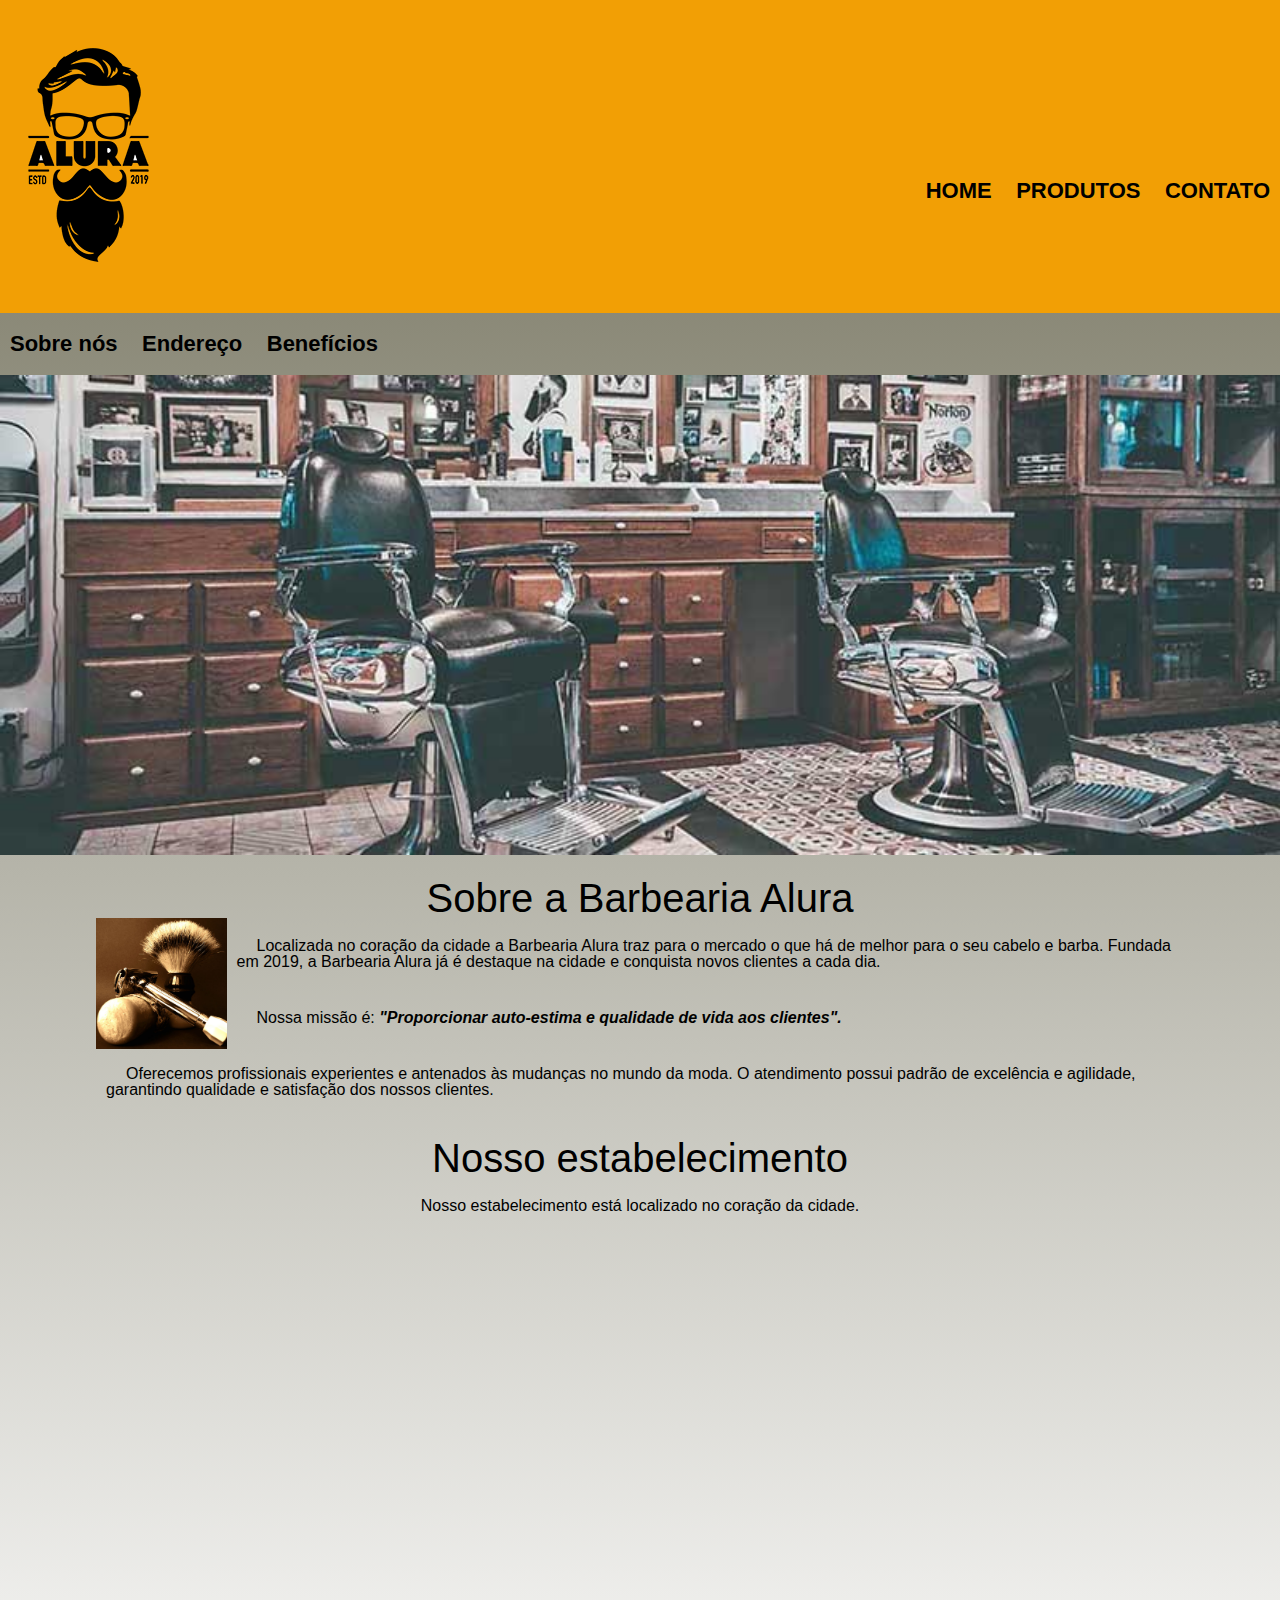
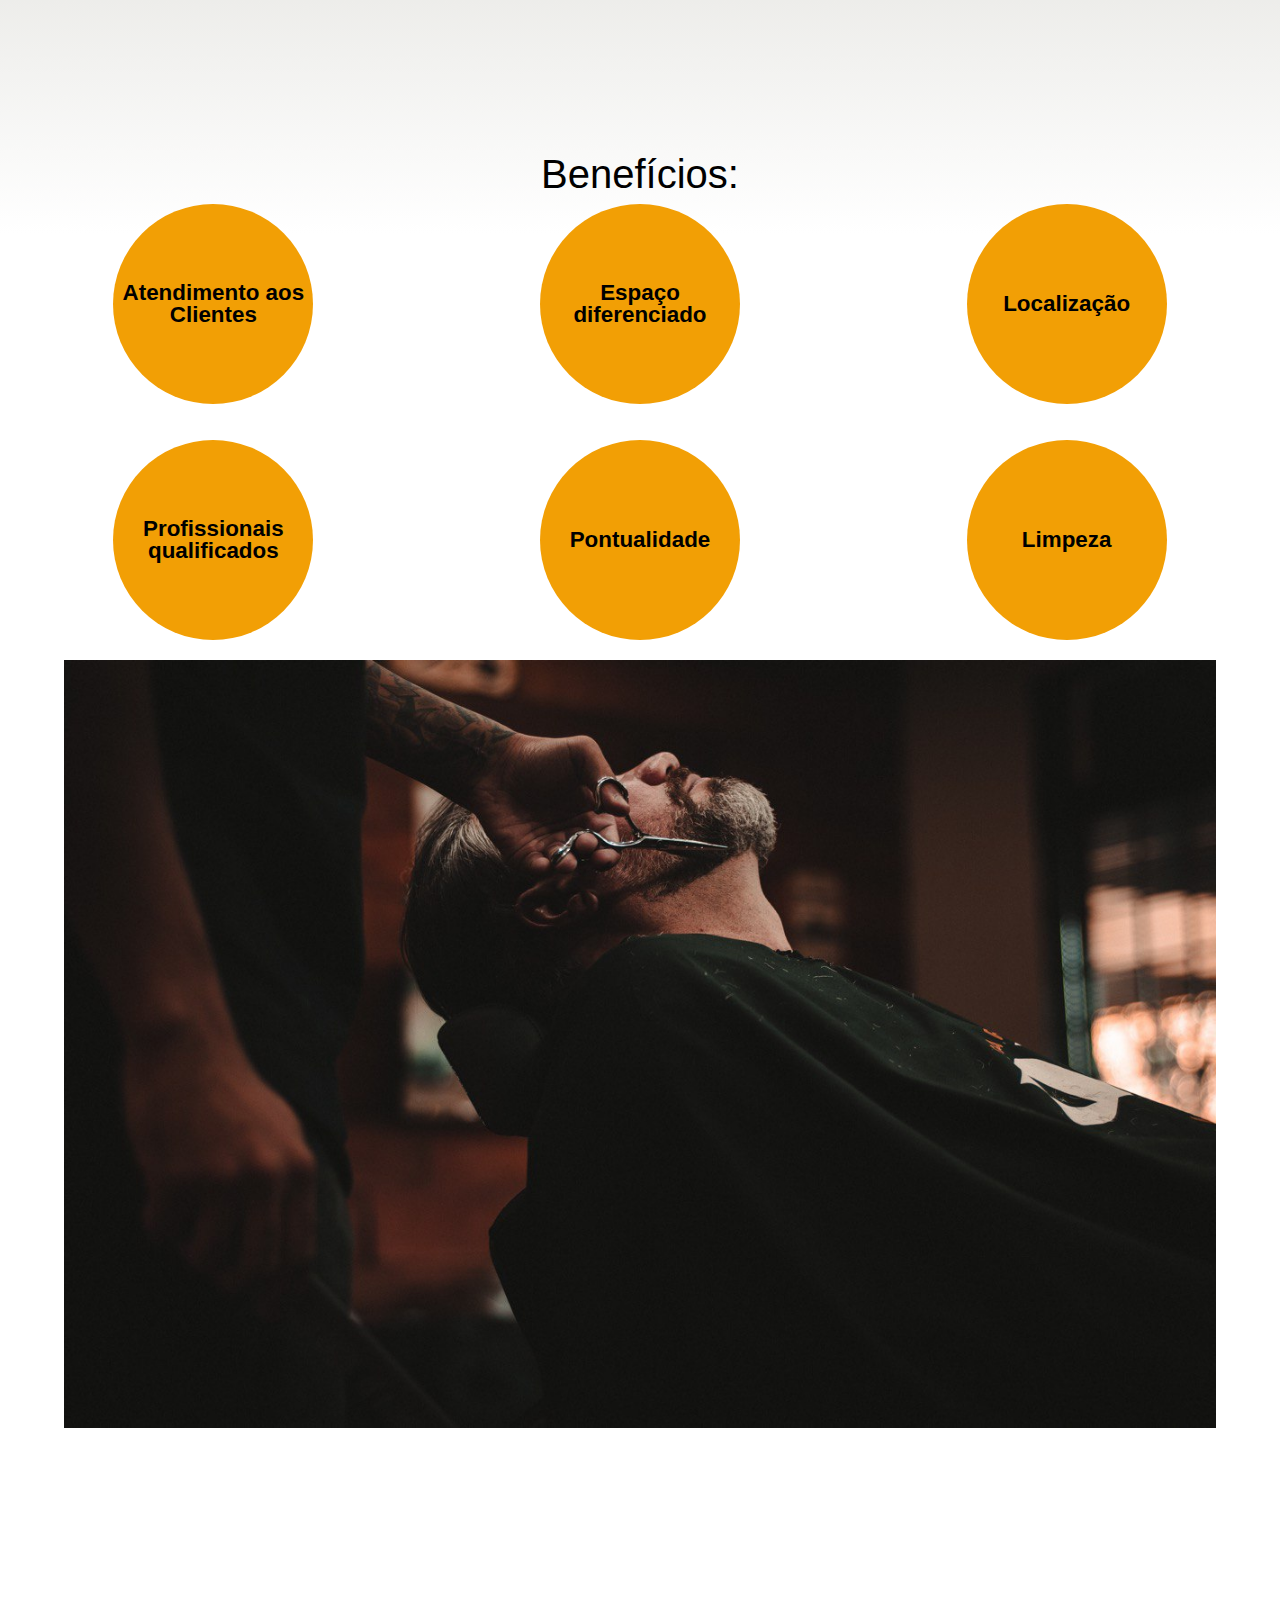
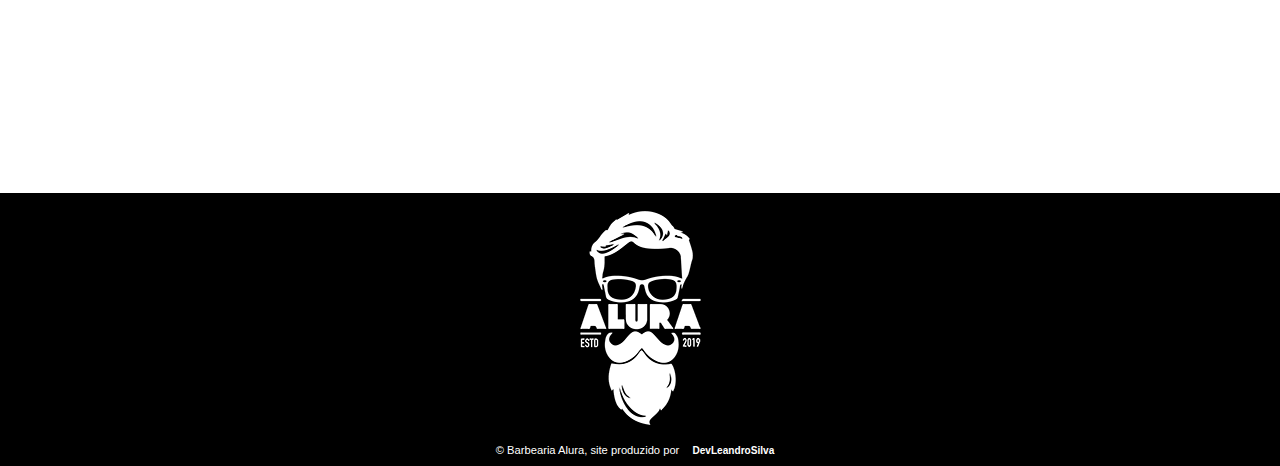
<file: index.html>
<!DOCTYPE html>
<html lang="en">
<head>
    <meta charset="UTF-8">
    <meta http-equiv="X-UA-Compatible" content="IE=edge">
    <meta name="viewport" content="width=device-width, initial-scale=1.0">
    <link rel="stylesheet" href="reset.css">
    <link rel="icon" href="image/imagens/logo.png">
    <link rel="stylesheet" href="style.css">
    <link rel="stylesheet" href="produtos.html">
    <link rel="stylesheet" href="contato.html">
    <title>Barbearia Alura</title>
</head>
<body>
    <header>
            <div class="caixa">
                <h1>
                    <img
                        class="logo"
                        src="image/imagens/logo.png"
                        alt=""
                    >
                </h1>
                <nav>
                    <ul
                        class="listanavegacao"
                    >
                        <li>
                            <a
                                href="index.html"
                                >
                                Home
                            </a>
                        </li>
                        <li>
                            <a
                                href="produtos.html"
                                >
                                Produtos
                            </a>
                        </li>
                        <li>
                            <a href="contato.html"
                                >
                                Contato
                            </a>
                        </li>
                    </ul>
                </nav>
            </div>
    </header>
<section>
   <div
        class="atalho"
    >
        <nav class="atalho">
            <ul>
                <li>
                    <a
                        href="#sobrenos"
                    >
                        Sobre nós  
                    </a>
                </li>
                <li>
                    <a
                        href="#localizacao"
                    >
                        Endereço
                    </a>
                </li>
                <li>
                    <a
                        href="#beneficios"
                    >
                        Benefícios
                    </a>
                </li>
            </ul>
        </nav>
   </div>
</section>
    <img
        class="banner"
        src="image/banner/banner.jpg"
        alt=""
    >

<main
        class="conteudocentral"
>
        <section
            id="sobrenos"
            class="sobrealura"
        >
            <h2
                class="subtitulo-principal"
            >
                Sobre a Barbearia Alura
            </h2>
        <img
            class="utensilios"
            src="image/imagens/utensilios.jpg"
            alt=""
        >
            <p>
                Localizada no coração da cidade a
                <strong>
                    Barbearia Alura
                </strong>
                traz para o mercado o que há de melhor para o seu cabelo e barba. Fundada em 2019, a Barbearia Alura já é destaque na cidade e conquista novos clientes a cada dia.
            </p>
        
    <p
                class="missao"
            >
        <em>
                Nossa missão é:
            <strong
                    class="qualidadedevida"
            >
                "Proporcionar auto-estima e qualidade de vida aos clientes".
            </strong>
        </em>
    </p>
        
            <p>
                Oferecemos profissionais experientes e antenados às mudanças no mundo da moda. O atendimento possui padrão de excelência e agilidade, garantindo qualidade e satisfação dos nossos clientes.
            </p>
        </section>
</main>

    <section
            class="mapa"
    >
        <h1 
            id="localizacao"
            class="endereco"
        >
            Nosso estabelecimento
        </h1>
        <p>
            Nosso estabelecimento está localizado no coração da cidade.
        </p>
        <iframe
            class="mapaconteudo"
            src="https://www.google.com/maps/embed?pb=!1m16!1m12!1m3!1d234034.46599586826!2d-46.7322501654361!3d-23.57603728050047!2m3!1f0!2f0!3f0!3m2!1i1024!2i768!4f13.1!2m1!1ssao%20paulo%20alura!5e0!3m2!1spt-BR!2sbr!4v1660836579202!5m2!1spt-BR!2sbr"
            width="600"
            height="450"
            style="border:0;"
            allowfullscreen=""
            loading="lazy"
            referrerpolicy="no-referrer-when-downgrade"
        >
        </iframe>

    </section>
<div>
    <h3
        id="beneficios"
        class="beneficiotexto"
    >
        Benefícios:
    </h3>
    <div
        class="conteudo-beneficio"
    >
        <section class="organizador">
            <ul
             class="listabeneficio"
            >
            
                    <li
                        class="bene"
                    >
            
                        <p>Atendimento aos Clientes</p>
                    </li>
                    <br>
                    <li
                        class="bene"
                    >
            
                        <p>Espaço diferenciado</p>
                    </li>
                    <br>
                    <li
                        class="bene"
                    >
            
                        <p>Localização</p>
                    </li>
                </ul>
                <br>
                <ul
                    class="listabeneficio"
                >
                    <li
                        class="bene"
            
                    >
            
                        <p>Profissionais qualificados</p>
                    </li>
                    <br>
                    <li
                        class="bene"
                    >
            
                        <p>Pontualidade</p>
                    </li>
                    <br>
                    <li
                        class="bene"
                    >
            
                        <p>Limpeza</p>
                    </li>
            
            
            </ul>
            
        </section>
        <img
            class="imagembeneficio"
            src="image/beneficio/beneficios.jpg"
        
        >
    </div>
</div>
<iframe
    class="videoyoutube"
    width="560"
    height="315"
    src="https://www.youtube.com/embed/wcVVXUV0YUY"
    title="YouTube video player"
    frameborder="0"
    allow="accelerometer; autoplay; clipboard-write; encrypted-media; gyroscope; picture-in-picture"
    allowfullscreen>
</iframe>
        <footer>
            <img
                class="logofooter"
                src="image/imagens/logo-branco.png"
                alt=""
            >
            <p>
               &copy; Barbearia Alura, site produzido por
               <a
                    class="copy"
                    href=""
                    
                >
                    DevLeandroSilva
                </a>
            </p>
        </footer>
</body>
</html>
</file>
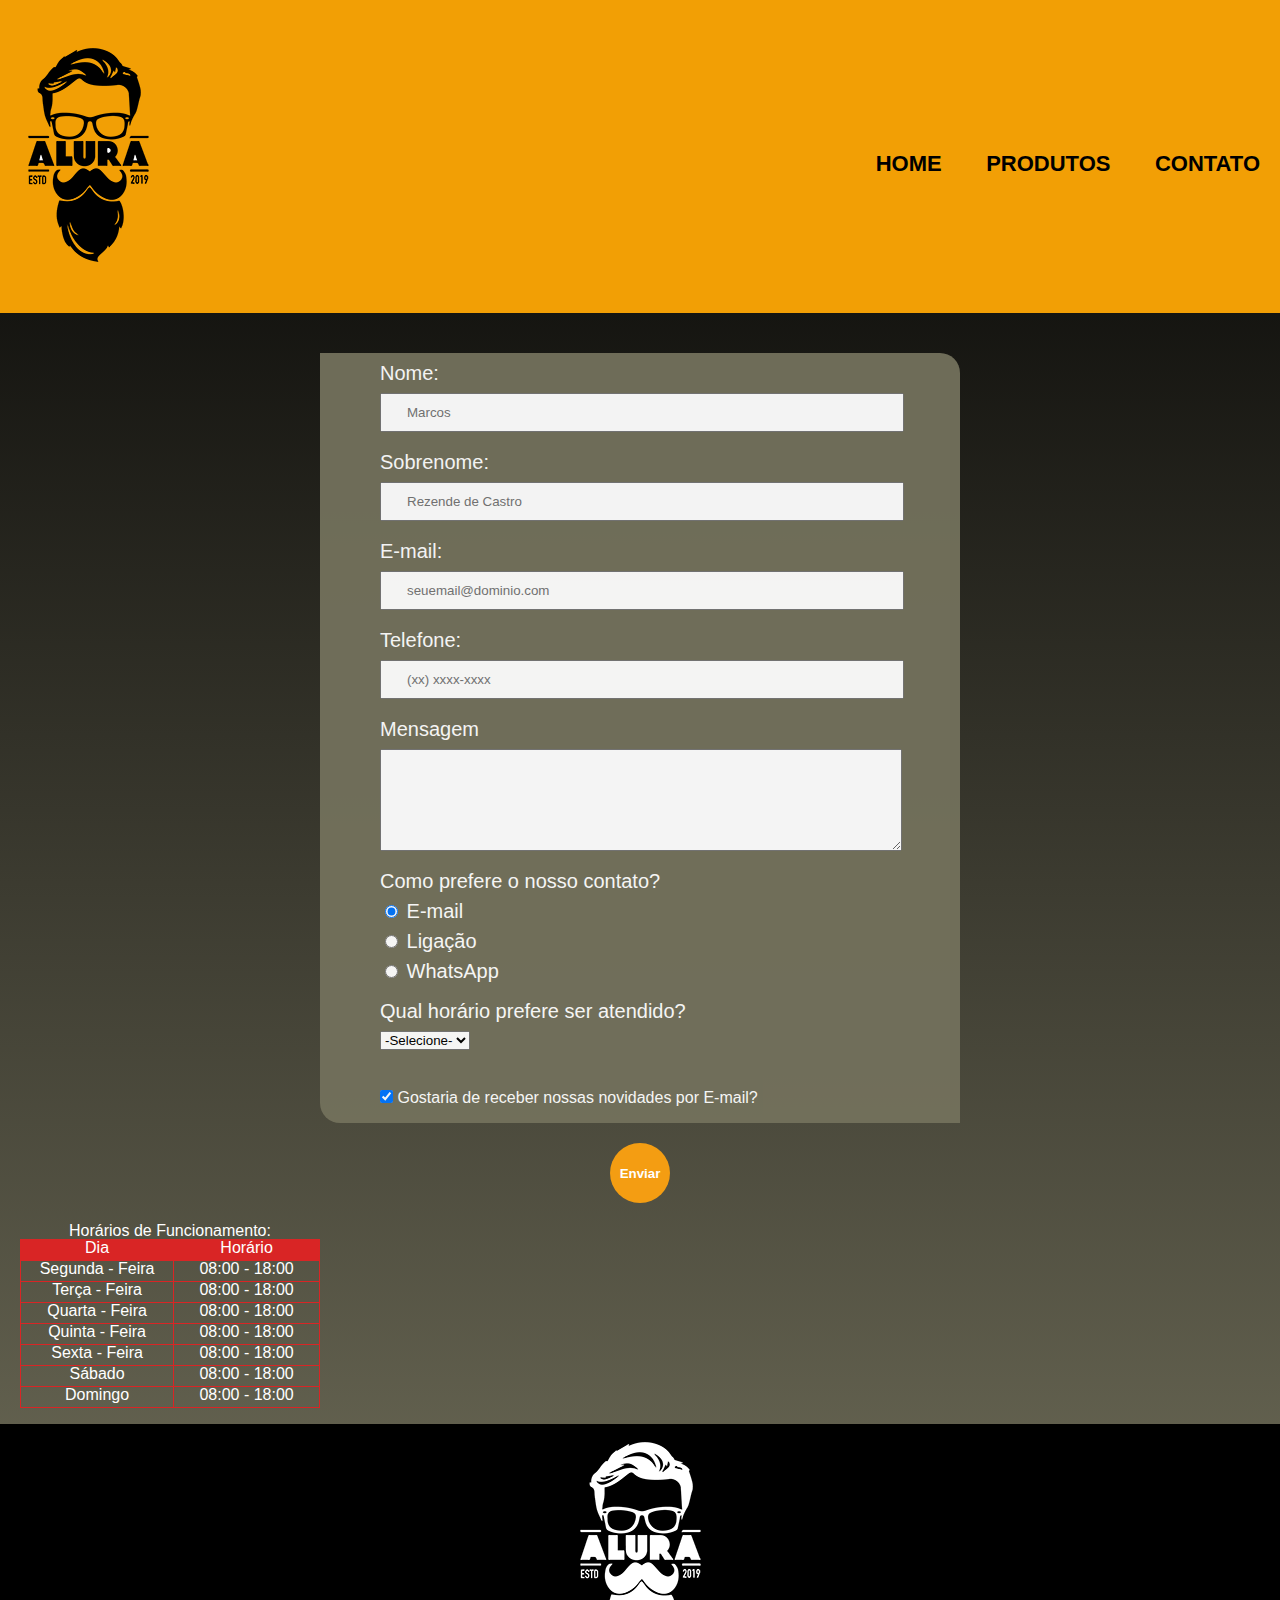
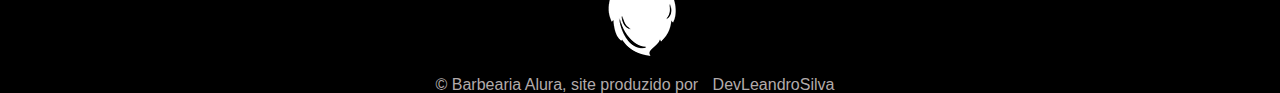
<file: contato.html>
<!DOCTYPE html>
<html lang="en">
<head>
    <meta charset="UTF-8">
    <meta http-equiv="X-UA-Compatible" content="IE=edge">
    <meta name="viewport" content="width=device-width, initial-scale=1.0">
    <link rel="icon" href="image/imagens/logo.png">
    <link rel="stylesheet" href="reset.css">
    <link rel="stylesheet" href="contato.css">
    <link rel="stylesheet" href="index.html">
    <link rel="stylesheet" href="produtos.html">
    <title>Contato-Alura</title>
</head>
<body>
    <header>
        <div class="caixa">
            <h1>
                <img
                class="logo"
                src="image/imagens/logo.png" alt=""
                >
            </h1>
            <nav>
                <ul
                    class="listanavegacao"
                >
                    <li>
                        <a
                            href="index.html"
                            >
                            Home
                        </a>
                    </li>
                    <li>
                        <a
                            href="produtos.html"
                            >
                            Produtos
                        </a>
                    </li>
                    <li>
                        <a href="contato.html"
                            >
                            Contato
                        </a>
                    </li>
                </ul>
            </nav>
        </div>
    </header>
    <div class="bkg">


    <main>
        
            <form>
                <label
                    for="nome"
                    class="name"
                >
                    Nome:
                </label>
    
                <input
                    placeholder="Marcos"
                    type="text"
                    name="nome"
                    id="nome"
                    class="padraodados"
                    required
                >
                <label
                    for="sobrenome"
                >
                Sobrenome:
            </label>
    
            <input
                placeholder="Rezende de Castro"
                type="text"
                name="sobrenome"
                id="sobrenome"
                class="padraodados"
                required
    
            >
                <label
                    for="email"
                >
                    E-mail:
                </label>
                <input
                    placeholder="seuemail@dominio.com"
                    type="email"
                    name="email"
                    id="email"
                    class="padraodados"
                   required
    
                >
                <label
                for="telefone"
                >
                Telefone:
                </label>
                <input
                placeholder="(xx) xxxx-xxxx"
                    type="tel"
                    name="telefone"
                    id="telefone"
                    class="padraodados"
                    required
    
                >
    
            <label
                for="mensagem"
                >
                Mensagem
            </label>
    
                <textarea
                    name="mensagem"
                    id="mensagem"
                    class="padraodados"
    
                >
                </textarea>
    
                    <p
                    class="preferenciacontato"
                    >
                        Como prefere o nosso contato?
                    </p>
                    <div class="radios">
                        <label
                            for="emailradio"
                        >
                        <input
                            type="radio"
                            value="emailradio"
                            name="contato"
                            id="emailradio"
                            checked
                        >
                            E-mail
                        </label>
                    </div>
                    <div class="radios">
                        <label
                            for="ligacaoradio"
                        >
                        <input
                            type="radio"
                            value="ligacaoradio"
                            name="contato"
                            id="ligacaoradio"
                        >
                        Ligação
                        </label>
                    </div>
    
                    <div class="radios">
                        <label
                            for="whatsappradio"
                        >
                        <input
                            type="radio"
                            value="Whatsapp"
                            name="contato"
                            id="whatsappradio"
    
                        >
                        WhatsApp
                        </label>
                    </div>
    
               <!--condigo turno de atendimento-->
                    <div>
                        <p class="gostaria-atendido">
                            Qual horário prefere ser atendido?
                        </p>
                        <select
                        >
                        <option
                            value="Selecione"
                            >
                            -Selecione-
                        </option>
                        <option
                            value="manha"
                        >
                            Manhã
                        </option>
                        <option
                            value="tarde"
                        >
                            Tarde
                        </option>
                        <option value="noite">Noite</option>
                        </select>
                    </div>
                </label>
    
    
    
                    <div class="gostaria-atendido">
    
                        <input
                            type="checkbox"
                            class="checkbox"
                            required
                            checked
                        >
                        Gostaria de receber nossas novidades por E-mail?
    
                </div>
    
            
            </form>
       
    </main>
</div>

    
                <input
                    type="submit"
                    name="enviar"
                    value="Enviar"
                    id="enviar"
                    class="enviar"
                >
                <div class="funcionamento">
                    Horários de Funcionamento:
    
                <table>
                    <thead>
                        <tr>
                            <td>Dia</td>
                            <td>Horário</td>
                        </tr>
                    </thead>
                    <tr>
                        <td>Segunda - Feira</td>
                        <td>08:00 - 18:00</td>
                    </tr>
                    <tr>
                        <td>Terça - Feira</td>
                        <td>08:00 - 18:00</td>
                    </tr>
    
                    <tr>
                        <td>Quarta - Feira</td>
                        <td>08:00 - 18:00</td>
                    </tr>
    
                    <tr>
                        <td>Quinta - Feira</td>
                        <td>08:00 - 18:00</td>
                    </tr>
    
                    <tr>
                        <td>Sexta - Feira</td>
                        <td>08:00 - 18:00</td>
                    </tr>
    
                    <tr>
                        <td>Sábado</td>
                        <td>08:00 - 18:00</td>
                    </tr>
    
                    <tr>
                        <td>Domingo</td>
                        <td>08:00 - 18:00</td>
                    </tr>
    
                </table>
            </div>
<br>
            <footer>
        <img
            class="logofooter"
            src="image/imagens/logo-branco.png"
            alt=""
        >
        <p>
           &copy; Barbearia Alura, site produzido por           <a
                class="copy"
                href=""
                
            >
            DevLeandroSilva
            </a>
        </p>
    </footer>
    
</body>
</html>
</file>
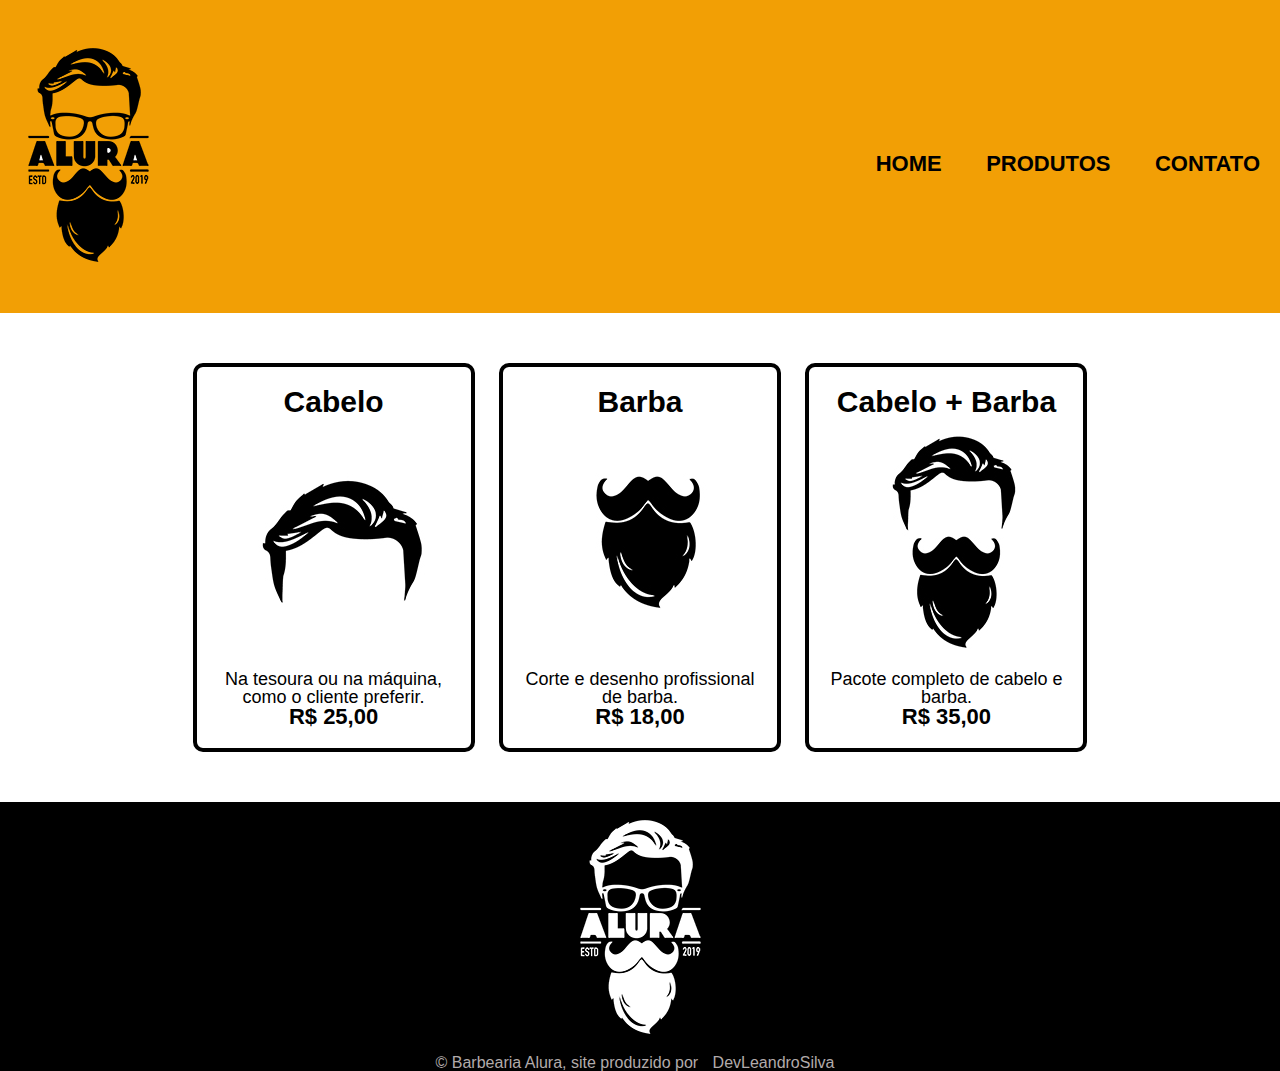
<file: produtos.html>
<!DOCTYPE html>
<html lang="en">
<head>
    <meta charset="UTF-8">
    <meta http-equiv="X-UA-Compatible" content="IE=edge">
    <meta name="viewport" content="width=device-width, initial-scale=1.0">
    
    <link rel="stylesheet" href="index.html">
    <link rel="icon" href="image/imagens/logo.png">
    <link rel="stylesheet" href="reset.css">
    <link rel="stylesheet" href="produtos.css">
    <link rel="stylesheet" href="contato.html">
    <title>Produtos-Alura</title>
</head>
<body>
    <header>
        <div class="caixa">
            <h1>
                <img
                class="logo"
                src="image/imagens/logo.png" alt=""
                >
            </h1>
            <nav>
                <ul
                    class="listanavegacao"
                >
                    <li>
                        <a
                            href="index.html"
                            >
                            Home
                        </a>
                    </li>
                    <li>
                        <a
                            href="produtos.html"
                            >
                            Produtos
                        </a>
                    </li>
                    <li>
                        <a href="contato.html"
                            >
                            Contato
                        </a>
                    </li>
                </ul>
            </nav>
        </div>
    </header>
   <main>
    <ul class="produtos">
            <li
                class="espacoitem">
                <h2
                    class="corte-titulo"
                    >
                    Cabelo
                </h2>
                <img
                    class="imagempassamouse"
                    src="image/imagens/cabelo.jpg"
                    alt=""
                >
                <p
                    class="descricaoproduto">
                    Na tesoura ou na máquina, como o cliente preferir.
                </p>
                <p>
                    <r1>
                       R$ 25,00
                    </r1>
                </p>
            </li>

            <li
                class="espacoitem">
                <h2
                    class="corte-titulo"
                    >
                    Barba
                </h2>
                <img
                    src="image/imagens/barba.jpg"
                    alt=""
                >
                <p
                    class="descricaoproduto">
                    Corte e desenho profissional de barba.
                </p>
                <p>
                    <r1>
                        R$  18,00
                    </r1>
                </p>
            </li>
    
            <li
                class="espacoitem">
                <h2
                    class="corte-titulo"
                    >
                    Cabelo + Barba
                </h2>

                <img
                    src="image/imagens/cabelo+barba.jpg"
                    alt=""
                >
                <p
                    class="descricaoproduto">
                    Pacote completo de cabelo e barba.
                </p>
                <p>
                    <r1>
                        R$  35,00
                    </r1>
                </p>
            </li>
    </ul>
   </main>
    <footer>
        <img
            class="logofooter"
            src="image/imagens/logo-branco.png"
            alt=""
        >
        <p>
           &copy; Barbearia Alura, site produzido por           <a
                class="copy"
                href=""
                
            >
            DevLeandroSilva
            </a>
        </p>
    </footer>
</body>
</html>
</file>
<file: style.css>
@charset 'UTF-8';
*{
    font-family: var(--fontFamily);
}
:root{
    --colorBg: #8C1F28;
    --fontFamily: arial;

    --color1: #01415B;
    --color2: #005148;
    --color3: #019587;
    --color4: #A6BC09;
    --color5: #CCEA8D;
    --color6: #591C21;
    --color7: #044040;
    --color8: #D92525;
    --color9:  #F29F05;
    --color10: #000000;
    --color11: #f49d12; 
    --color12: #b2abab;
    --color13: #019587;
    --color14: #ffffff;
    --color15: #01010085;
    --color16: #F27457;
    --color17: #BF665E;
    --color18: #253659;
    --color19: #BF4158;
    --color20: #F2AEC1;
    --color21: #73715C;
    --color22: #563A22;
    --color23: #F18836;
    --color24: #9B7C64;
}
header{
    background-color: var(--color9);
    padding: 30px 0;
    margin-bottom: 20px;
}
body{
    background: linear-gradient(var(--color21),var(--color14) , var(--color14))  bottom ;

    font-family: var(--fontFamily);
}
main{
    margin: 0 auto;
    width: 940px;
}
.atalho{
    position: relative;
    width: 90%vh;
    padding-bottom: 10px;

}
.atalho a:hover{
    color: var(--color23);
}

nav{
    position: absolute;
    top: 20%;
    right: 0;  
}

.listanavegacao{
    flex: auto;
    text-transform: uppercase;
}
nav li{
    display: inline-block;
}
a{
    text-decoration: none;
    color: var(--color10);
    margin: 10px;
    font-size: 22px;
    font-weight: bold;
}
a:hover{
    color: var(--color14);
}
.banner{
    width: 100%;
}

.subtitulo-principal{
    text-align: center;
    font-size: 2.5em;
    margin:auto;
    padding-top: 20px;
}
section p{
    text-align: center;
    margin: auto;
}
.mapa{
    text-align: center;
}
.endereco{
    font-size: 1.5em;
    padding: 20px 0;
}
.conteudo-beneficio{
    margin: 10px auto;
    
}
.imagembeneficio{
    display: flex;
    width: 90%;
    margin: auto;
    padding-bottom: 20px;
}
.qualidadedevida{
    font-style: italic;
    font-weight: bold;
}
.utensilios{
    width: 12%;
    float: left;
    padding-right: 10px;  
}
.conteudocentral{
    margin: auto;
    width: 85%;
    display: flex;
}
.beneficiotexto{
    margin: 90px 0px auto;
    
    text-align: center;
    font-size: 2.5em;
}
main p{
    text-align: left;
    text-indent: 20px;
    padding: 20px 10px;
    width: 90%vh; 
}
.listabeneficio{
    display: flex;
    text-align: left;
    text-align: center;
    margin-bottom: 20px;
}
.bene{
    display: flex;
    background-color: var(--color9); 
    width: 200px;
    height: 200px; 
    font-weight: bold;
    font-size: 1.4em;
    margin: auto;
    border-radius: 50%;
}
.bene:hover{
    color: var(--color14);
}
.videoyoutube{
    display: flex;
    width: 90%;
    margin: auto;
    padding-bottom: 20px;
}
.mapaconteudo{
    display: flex;
    width: 90%;
    margin: auto;
}
footer{
    background-color: var(--color10);
    color: var(--color14);
    text-align: center;
    font-size: .7em;
    padding-bottom: 10px;
}
.copy{
    text-align: center;
    color: var(--color14);
    font-size: .9em;
}
.endereco{
    font-size: 2.5em;
}
.logofooter:hover{
    transform: rotate(20deg);
}
@media screen and (max-width: 480px){
.caixa,
.listabeneficio,
.conteudo-beneficio,
.subtitulo-principal,
.copy,
.logofooter
.banner{
    width: auto;
}
h1{
    text-align: center;
}
nav{
    position: static;
}
footer
header{
    width: 100%vh;
}
.atalho a{
    font-size: 1em;
}
.bene{
    font-size: .9em;
    width: 100px;
    height: 100px;
}
}
</file>
<file: contato.css>
@charset 'UTF-8';
*{
    font-family: var(--fontFamily);
}
:root{
    --colorBg: #8C1F28;
    --fontFamily: arial;

    --color1: #01415B;
    --color2: #005148;
    --color3: #019587;
    --color4: #A6BC09;
    --color5: #CCEA8D;
    --color6: #591C21;
    --color7: #044040;
    --color8: #D92525;
    --color9:  #F29F05;
    --color10: #000000;
    --color11: #f49d12; 
    --color12: #b2abab;
    --color13: #019587;
    --color14: #ffffff;
    --color15: #dfdad185;
    --color16: #F27457;
    --color17: #BF665E;
    --color18: #253659;
    --color19: #BF4158;
    --color20: #F2AEC1;
    --color21: #73715C;
    --color22: #563A22;
    --color23: #F18836;
    --color24: #9B7C64;
}

body{
    font-family: var(--fontFamily);
    background: linear-gradient(var(--color10), var(--color21)) bottom ;
}

header{
    background-color: var(--color9);
    padding: 20px 0;
}

.logo{
    margin: 10px 0;
}
.caixa{
    position: relative;
    width: 90%vh;
    margin: 0  auto;
}
nav{
    position: absolute;
    top: 45%;
    right: 0;
}

.listanavegacao{
    flex: auto;
    text-transform: uppercase;
}
a{
    text-decoration: none;
    color: var(--color10);
    margin: 10px;
    font-size: 22px;
    font-weight: bold;
}

nav li{
    display: inline-block;
    margin: 10px;
}


main{
    margin: 0 auto;
    width: 940px;
}

div a:hover{
    color: var(--color14);
}

textarea{
    height: 80px;
    width: 55%;
    display: block;
}

form{
	margin: 40px 0;
}

form label, form p {
	display:block;
	font-size: 20px;
	margin: 0 0 10px;
}
.checkbox {
	margin: 20px 0;
}

.preferenciacontato{
    margin-top: 20px;
}
.padraodados{
    display: block;
    margin: 0 0 20px;
    padding: 10px 25px;
    width: 50%;
}
.gostaria-atendido{
    margin-top: 20px;
}
.enviar{
    margin: 0px;
    padding: 0px;
    width: 60px;
    height: 60px;
    border-radius: 50%;
    display: block;
    margin: auto;  
    border:none;
    font-weight: bold;
    background: var(--color11);
    color: var(--color14);
}
.enviar:hover{
    font-size:  15px;
    background: var(--color13);
    font-weight: bold;
    color: var(--color14);
    width: 63px;
    height: 63px;
    transition: 2ms;
    
    
}
.funcionamento{
    width: 300px;
    text-align: center;
    margin-top: 20px;
    margin-left: 20px;
    color: var(--color14);
}
table, td{
    border: 1px solid var(--color10);
    border-collapse: collapse;
    text-align: center;
    height: 20px;
    width: 300px;
    border-color: var(--color8);
    color: var(--color14);
    
}
thead{
    background: var(--color8);
    color: var(--color14);

}
.padraodados:hover{
    background: var(--color15);

}
footer{
    background-color: var(--color10);
    text-align: center;
    color: var(--color12);
}
.copy{
    color: var(--color12);
    font: var(--fontFamily);
}
.bkg{
    background: var(--color21) ;
    opacity: calc(95%);
    padding-left: 60px;
    width: 580px;
    height: 770px;
    margin: auto;
    border-radius: 0 20px 0 20px;
    margin-bottom: 20px;
    
}
main{
    color: var(--color14);
}
.name{
    padding-top: 10px;
}
.logofooter:hover{
    transform: rotate(20deg);
}


@media screen and (max-width: 480px){
    footer
    header{
    width: 100%vh;
}
header{
    width: 100%vh;
}
footer{
    font-size: 10px;
}
h1{
    text-align: center;
}
nav{
    position: static;
    text-align: center;
}
nav a{
    font-size: 1em;
}
form p, form{
    width: 50vh;
    
}
.bkg{
    padding: 0 8% 10% 5%;
    width: 85%;
}

}
</file>
<file: produtos.css>
@charset 'UTF-8';
*{
    font-family: var(--fontFamily);
}
:root{
    --colorBg: #8C1F28;
    --fontFamily: arial;

    --color1: #01415B;
    --color2: #005148;
    --color3: #019587;
    --color4: #A6BC09;
    --color5: #CCEA8D;
    --color6: #591C21;
    --color7: #044040;
    --color8: #D92525;
    --color9:  #F29F05;
    --color10: #000000;
    --color11: #f49d12; 
    --color12: #b2abab;
    --color13: #019587;
    --color14: #ffffff;
    --color15: #dfdad185;
    --color16: #F27457;
    --color17: #BF665E;
    --color18: #253659;
    --color19: #BF4158;
    --color20: #F2AEC1;
    --color21: #73715C;
    --color22: #563A22;
    --color23: #F18836;
    --color24: #9B7C64;
}
body{
    font-family: var(--fontFamily);
}
header{
    background-color: var(--color9);
    padding: 20px 0;
}
.logo{
    margin: 10px 0;
}
.caixa{
    position: relative;
    width: 90%vh;
    margin: 0  auto;
}
nav{
    position: absolute;
    top: 45%;
    right: 0;
}

.listanavegacao{
    flex: auto;
    text-transform: uppercase;

}
a{
    text-decoration: none;
    color: var(--color10);
    margin: 10px;
    font-size: 22px;
    font-weight: bold;
}

nav li{
    display: inline-block;
    margin: 10px;
}
.espacoitem{
    display: inline-block;
    border-radius: 10px;
    border: 4px solid var(--color10);
}
.corte-titulo{
    font-size: 30px;
    font-weight: bold;
}
.produtos{
    width: 940px;
    margin: 0 auto;
    text-align: center;
    padding: 50px 0;
}
.produtos li{
    width: 30%;
    vertical-align: top;
    padding: 20px 20px;
    box-sizing: border-box;
    margin-left: 10px;
    margin-right: 10px;
}
r1{
    font-size: 22px;
    font-weight: bold;
    margin:  10px 0 0;
    margin-top: 10px;
}
.descricaoproduto{
    
    font-size: 18px;
}

.produtos li:hover{
    border-color: var(--color11);
    
}
.produtos li:hover h2{
font-size: 34px;
color: var(--color11);
}
nav a:hover{
    color: var(--color14);
}
.produtos li:active{
    border-color: var(--color11);
}
footer{
    background-color: var(--color10);
    text-align: center;
    color: var(--color12);
}
.copy{
    color: var(--color12);
    font: var(--fontFamily);
}
.logofooter:hover{
    transform: rotate(20deg);
}

@media screen and (max-width: 480px){
    footer
    header{
    width: 100%vh;
}
header{
    width: 100%vh;
}

h1{
    text-align: center;
}
nav{
    position: static;
    text-align: center;
}
nav a{
    font-size: 1em;
}
.produtos li{
    display:block;
    margin: 20px 20px 20px 40px;
    padding: 10px;
}
footer{
    font-size: 10px;
    padding: 0%;
}
}
</file>
